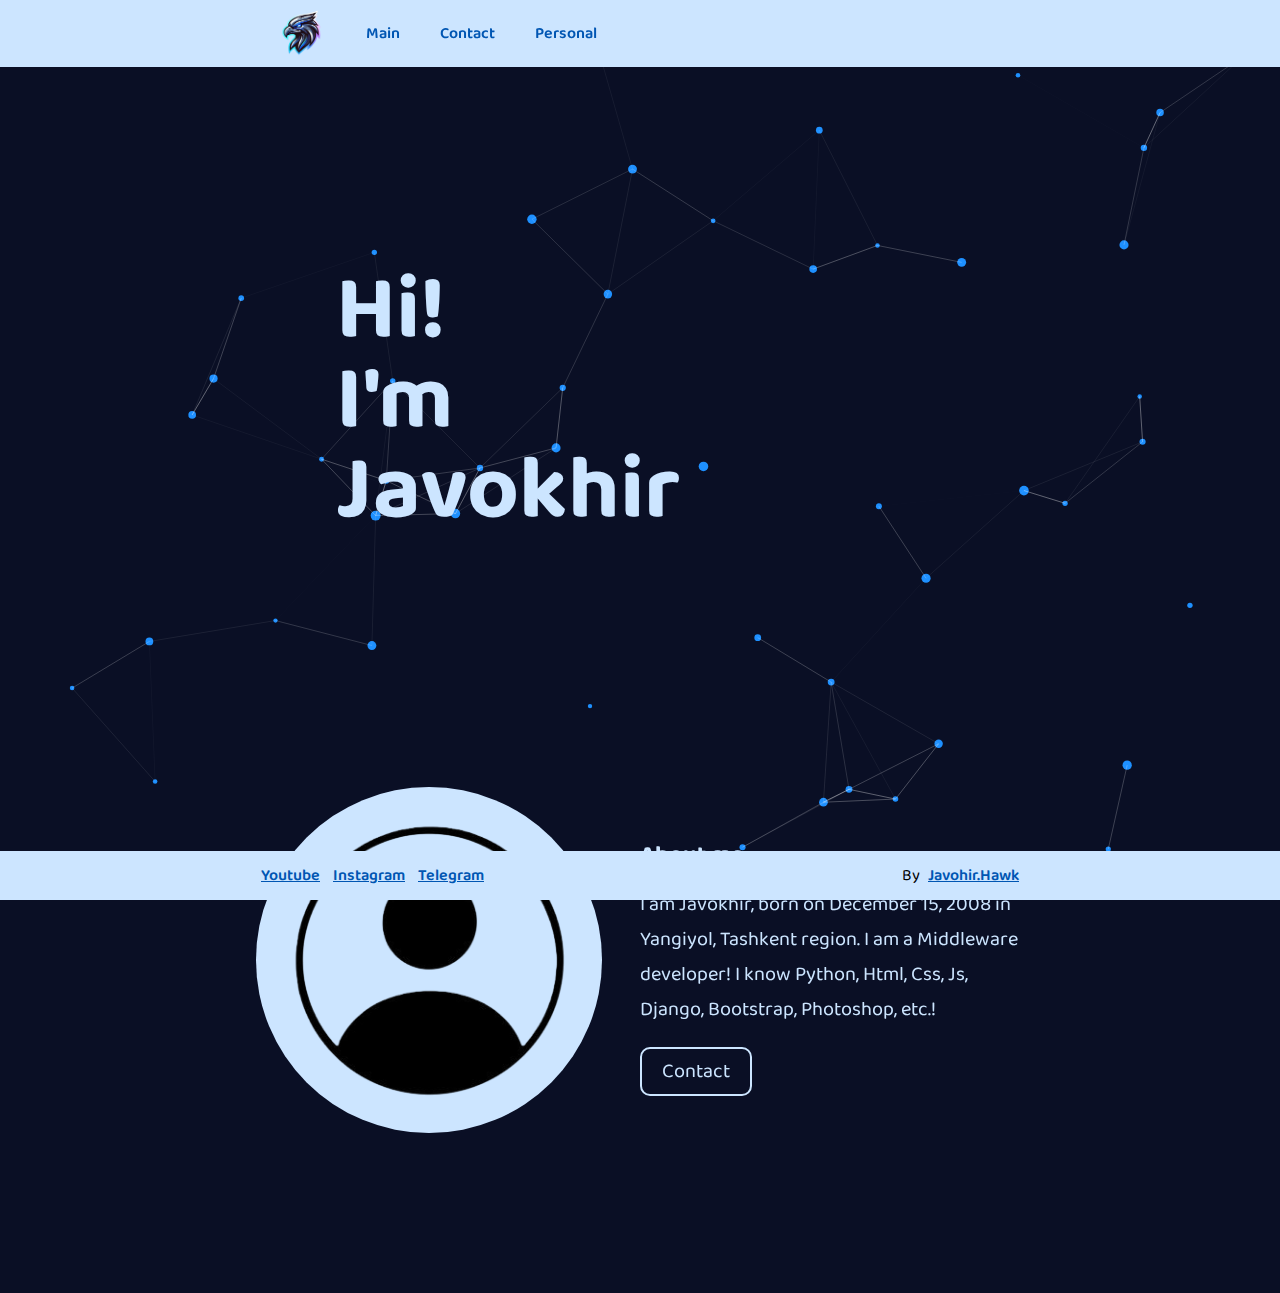
<file: index.html>
<!DOCTYPE html>
<html lang="en">

<head>
    <meta charset="UTF-8">
    <meta name="viewport" content="width=device-width, initial-scale=1.0">
    <link rel="stylesheet" href="./css/main_pc.css" media="(min-width: 769px)">
    <link rel="stylesheet" href="./css/main_mobile.css" media="(max-width: 768px)">
    <link rel="stylesheet" href="https://cdnjs.cloudflare.com/ajax/libs/font-awesome/6.5.1/css/all.min.css">
    <title>Javokhir - Main</title>
</head>

<body>

    <!-- Navbar -->
    <nav class="navbar">
        <div class="container">
            <div class="nav_links">
                <a class="nav_link" href="#"><img class="nav_icon" src="./photos/hawk_photo.png" alt="hawk icon"></a>
                <a href="#" id="main_link" class="nav_link">Main</a>
                <a href="#" id="contact_link" class="nav_link">Contact</a>
                <a href="#" id="personal_link" class="nav_link">Personal</a>
            </div>
        </div>
    </nav>
    <!-- Navbar -->

    <!-- Main -->
    <div class="container" id="main">
        <section class="main">
            <div class="main_content">
                <h2 class="main_title">
                    Hi! <br> I'm <br> Javokhir
                </h2>
            </div>
        </section>

        <section class="main_about">
            <div class="main_about_content">
                <div class="about_col">
                    <img class="about_photo" src="../photos/unknown_photo.png" alt="javokhir_photo">
                </div>
                <div class="about_col">
                    <h2 class="about_title">About me</h2>
                    <p class="about_text">I am Javokhir, born on December 15, 2008 in Yangiyol, Tashkent region. I am a
                        Middleware developer! I know Python, Html, Css, Js, Django, Bootstrap, Photoshop, etc.!</p>
                    <button class="about_btn" id="contact_link">Contact</button>
                </div>
        </section>
    </div>
    <!-- Main -->


    <!-- Contact -->
    <div class="contact" id="contact" style="display: none;">
        <div class="contact_box">
            <form id="contactForm">
                <h2 class="contact_title">Biz bilan bog'laning </h2>
                <div class="contact_items">
                    <label class="label" for="name">Ismingiz:</label>
                    <input type="text" id="name" name="name" required>
                </div>
                <div class="contact_items">
                    <label class="label" for="phone">Telefon raqamingiz:</label>
                    <input type="number" id="phone" name="phone" required>
                </div>
                <div class="contact_items">
                    <label class="label" for="message">Habar:</label>
                    <textarea id="message" name="message" required></textarea>
                </div>
                <button class="contact_btn" type="submit">Yuborish</button>
            </form>
        </div>
    </div>
    <!-- Contact -->

    <!-- Personal -->
    <div class="personal" id="personal" style="display: none;">
        <div class="container">
            <div class="personal_content" id="personal_content" style="display: none;">
                <h1 class="personal_title">Javohir Mamadiyorov Kundaligi</h1>
                <ol class="personal_list">
                    <li class="personal_message">
                        <p class="personal_p">Windows iso fayl yuklash uchun 
                            <a href="https://www.microsoft.com/en-us/software-download/windows11">havola</a>
                            kirishda VPN kerak bolishi mumkun</p>
                        <button class="copy_btn">📋Copy</button>
                    </li>
                    <li class="personal_message">
                        <p class="personal_p">
                            Windowsni o'rnatishda USB kerak boladi unga ISO faylni rufus orqali yuklash kerak
                        </p> <button class="copy_btn">📋Copy</button>
                    </li>
                    <li class="personal_message">
                        <p class="personal_p">
                            rufus yuklash uchun
                            <a href="https://github.com/pbatard/rufus/releases/download/v4.6/rufus-4.6.exe">havola</a>
                        </p> <button class="copy_btn">📋Copy</button>
                    </li>
                    <li class="personal_message">
                        <p class="personal_p">
                            Hard disk bilan ishlaydigan dastur Gparted uchun <a href="https://gparted.org/download.php">havola</a>
                        </p> <button class="copy_btn">📋Copy</button>
                    </li>
                </ol>
            </div>

             <!-- Modal oynasi -->
            <div id="modal">
                <div class="modal-content">
                    <h2>Parolni kiriting</h2>
                    <input class="modal_input" type="password" id="password" placeholder="Parolni kiriting">
                    <button class="modal_btn" onclick="checkPassword()">Kirish</button>
                    <p class="modal_alert" id="modalAlert">Noto‘g‘ri parol!</p>
                </div>
            </div>
        </div>
    </div>
    <!-- Personal -->

    <!-- Nav bottom -->
    <nav class="nav_bottom">
        <div class="container">
            <div class="nav_bottom_content">
                <div class="nav_bottom_links">
                    <a class="nav_bottom_link" href="https://www.youtube.com/@hawkzeta">Youtube</a>
                    <a class="nav_bottom_link" href="https://www.instagram.com/javohir.hawk/">Instagram</a>
                    <a class="nav_bottom_link" href="https://t.me/Javokhir00">Telegram</a>
                </div>
                <p>By <a class="nav_bottom_link" href="https://www.instagram.com/javohir.hawk/">Javohir.Hawk</a></p>
            </div>
        </div>
    </nav>
    <!-- Nav bottom -->

    <canvas id="canvas"></canvas>

    <script src="../js/background.js"></script>
    <script src="../js/all.js"></script>
</body>

</html>
</file>
<file: css/main_pc.css>
@import url('https://fonts.googleapis.com/css2?family=Baloo+Paaji+2:wght@400..800&family=Roboto:ital,wght@0,100..900;1,100..900&display=swap');

/* _________________________________________________________________ */

body {
    background: #0a0f25;
}

* {
    margin: 0;
    padding: 0;
    box-sizing: border-box;
    font-family: 'Baloo Paaji 2', cursive;
}

canvas {
    width: 100%;
    position: fixed;
    top: 0;
    left: 0;
    right: 0;
    bottom: 0;
    z-index: -1;
}

.container {
    margin: 0 20%;
}

.active {
    color: #003f7f !important;
}

/* ___________________________________________________________________ */

.navbar {
    background-color: #cce5ff;
}

.nav_links {
    display: flex;
    justify-content: start;
    align-items: center;
    height: 100%;
    font-weight: 600;
}

.nav_icon {
    width: 50px;
}

.nav_link {
    margin: 0 20px;
    color: #0056b3;
    text-decoration: none;
}

.nav_link:hover {
    color: #003f7f;
}

/* ___________________________________________________________________ */

.main {
    padding: 200px 0 0 50px;
}

.main_title {
    font-size: 90px;
    color: #cce5ff;
    line-height: 90px;
    padding-left: 30px;
}

/* ____________________________________________________________________ */

.main_about {
    padding-top: 200px;
    margin-bottom: 100px;
}

.main_about_content {
    display: flex;
    justify-content: space-between;
    align-items: center;
    padding: 50px 0;
}

.about_col {
    width: 50%;

}

.about_photo {
    width: 90%;
}

.about_title {
    color: #cce5ff;
}

.about_text {
    margin-top: 10px;
    color: #cce5ff;
    font-size: 20px;
}

.about_btn {
    background: inherit;
    color: #cce5ff;
    border: 2px solid #cce5ff;
    padding: 5px 20px;
    font-size: 20px;
    border-radius: 10px;
    cursor: pointer;
    transition: 0.3s;
    margin-top: 20px;
}

.about_btn:hover {
    background: #cce5ff;
    color: #0a0f25;
}

.about_photo {
    border-radius: 50%;
    background-color: #cce5ff;
}

/* ____________________________________________________________________ */

.nav_bottom {
    position: fixed;
    bottom: 0;
    left: 0;
    right: 0;
    background-color: #cce5ff;
    padding: 10px 0;
}

.nav_bottom_link {
    color: #0056b3;
    font-weight: 600;
    padding: 0 5px;
}

.nav_bottom_content {
    display: flex;
    justify-content: space-between;
}


/* ____________________________________________________________________ */

.contact_box {
    color: #cce5ff;
    display: flex;
    justify-content: center;
    margin-top: 50px;
}

#contactForm {
    width: 50%;
}

.contact_title {
    color: #cce5ff;
    font-size: 25px;
}

.contact_items {
    display: flex;
    flex-direction: column;
}

.contact_items textarea {
    height: 200px;
}

.contact_items textarea, .contact_items input {
    outline: none;
    border-radius: 5px;
    color: #0056b3;
    border: 2px solid #0056b3;
    font-family: 'Baloo Paaji 2', cursive;
    line-height: 10px;
    padding: 5px;
    font-weight: 600;
    font-size: 13px;
    background-color: inherit;
}

.contact_items textarea:focus, .contact_items input:focus {
    box-shadow: 0 0 2px 4px #0056b3;
}

.contact_btn {
    padding: 5px 10px;
    cursor: pointer;
    margin-top: 10px;
    border: 2px solid #0056b3;
    border-radius: 5px;
    background: inherit;
    color: #0056b3;
    font-weight: 600;
}

.contact_btn:hover {
    background: #0056b3;
    color: #0a0f25;
}

/* ____________________________________________________________________ */

.personal {
    margin-top: 30px;
}

.personal_title {
    color: #cce5ff;
}

.personal_message {
    color: #cce5ff;
    font-size: 20px;
    border: 2px solid #cce5ff;
    padding: 5px 10px;
    border-radius: 5px;
    display: flex;
    justify-content: space-between;
    align-items: start;
    margin: 10px 0;
    position: relative;
}

.personal_p {
    width: 90%;
    margin-right: 10px; 
}

.personal_p * {
    color: #cce5ff !important; 
}


.copy_btn {
    background: inherit;
    color: #cce5ff;
    border: 2px solid #cce5ff;
    padding: 5px;
    border-radius: 5px;
    cursor: pointer;
    transition: 0.2s;;
    position: absolute;
    top: 4px;
    right: 4px;
}

.copy_btn:hover {
    background: #cce5ff;
    color: #0a0f25;
}


/* _________________________________________________________________ */

#modal {
    display: flex;
    justify-content: center;
}

.modal-content {
    text-align: center;
    background-color: #0a0f25;
    color: #cce5ff;
    padding: 0 20px;
    padding-top: 15px;
    border: 2px solid #cce5ff;
    border-radius: 10px;
    height: 140px;
}

.modal_input {
    background: inherit;
    border: 2px solid #cce5ff;
    border-radius: 3px;
    color: #cce5ff;
    outline: 0;
}

.modal_btn {
    background: inherit;
    border: 2px solid #cce5ff;
    border-radius: 3px;
    color: #cce5ff;
    outline: 0;
    cursor: pointer;
    transition: 0.2s;
}

.modal_btn:hover {
    background: #cce5ff;
    color: #0a0f25;
}

.modal_alert {
    color: red;
    display: none;
    text-align: start;
}
</file>
<file: css/main_mobile.css>
@import url('https://fonts.googleapis.com/css2?family=Baloo+Paaji+2:wght@400..800&family=Roboto:ital,wght@0,100..900;1,100..900&display=swap');

/* _________________________________________________________________ */

body {
    background: #0a0f25;
}

* {
    margin: 0;
    padding: 0;
    box-sizing: border-box;
    font-family: 'Baloo Paaji 2', cursive;
}

canvas {
    width: 100%;
    position: fixed;
    top: 0;
    left: 0;
    right: 0;
    bottom: 0;
    z-index: -1;
}

.container {
    margin: 0 2%;
}

.active {
    color: #003f7f !important;
}

/* ___________________________________________________________________ */


.navbar {
    background-color: #cce5ff;
}

.nav_links {
    display: flex;
    justify-content: start;
    align-items: center;
    height: 100%;
    font-weight: 600;
}

.nav_icon {
    width: 50px;
}

.nav_link {
    margin: 0 5px;
    color: #0056b3;
    text-decoration: none;
}

.nav_link:hover {
    color: #003f7f;
}


/* ___________________________________________________________________ */


.main_about {
    padding-top: 200px;
    margin-bottom: 100px;
}

.main_about_content {
    display: flex;
    flex-direction: column;
    padding: 50px 0;
}


.about_photo {
    width: 100%;
}

.about_title {
    color: #cce5ff;
}

.about_text {
    margin-top: 10px;
    color: #cce5ff;
    font-size: 20px;
}

.about_btn {
    background: inherit;
    color: #cce5ff;
    border: 2px solid #cce5ff;
    padding: 5px 20px;
    font-size: 20px;
    border-radius: 10px;
    cursor: pointer;
    transition: 0.3s;
    margin-top: 20px;
}

.about_photo {
    border-radius: 50%;
    background-color: #cce5ff;
    display: none;
}

/* ___________________________________________________________________ */

.main {
    padding-top: 200px;
    padding-bottom: 100px;
}

.main_title {
    font-size: 70px;
    color: #cce5ff;
    line-height: 90px;
}

/* ___________________________________________________________________ */

.nav_bottom {
    margin-top: 100px;
    background-color: #cce5ff;
    padding: 10px 0;
}

.nav_bottom_link {
    color: #0056b3;
    font-weight: 600;
    padding: 0 5px;
}

.nav_bottom_content {
    display: flex;
    justify-content: space-between;
}

/* ___________________________________________________________________ */



.contact_box {
    color: #cce5ff;
    display: flex;
    justify-content: center;
    margin-top: 50px;
}

#contactForm {
    width: 95%;
}

.contact_title {
    color: #cce5ff;
    font-size: 25px;
}

.contact_items {
    display: flex;
    flex-direction: column;
}

.contact_items textarea {
    height: 200px;
}

.contact_items textarea, .contact_items input {
    outline: none;
    border-radius: 5px;
    color: #0056b3;
    border: 2px solid #0056b3;
    font-family: 'Baloo Paaji 2', cursive;
    line-height: 10px;
    padding: 5px;
    font-weight: 600;
    font-size: 13px;
    background-color: inherit;
}

.contact_items textarea:focus, .contact_items input:focus {
    box-shadow: 0 0 2px 4px #0056b3;
}

.contact_btn {
    padding: 5px 10px;
    cursor: pointer;
    margin-top: 10px;
    border: 2px solid #0056b3;
    border-radius: 5px;
    background: inherit;
    color: #0056b3;
    font-weight: 600;
}

.contact_btn:hover {
    background: #0056b3;
    color: #0a0f25;
}

/* ___________________________________________________________________ */

.nav_bottom {
    position: fixed;
    bottom: 0;
    left: 0;
    right: 0;
    background-color: #cce5ff;
    padding: 10px 0;
}

.nav_bottom_link {
    color: #0056b3;
    font-weight: 600;
    padding: 0 5px;
}

.nav_bottom_content {
    display: flex;
    justify-content: space-between;
}

/* ___________________________________________________________________ */

.personal {
    margin-top: 30px;
}

.personal_title {
    color: #cce5ff;
}

.personal_message {
    color: #cce5ff;
    font-size: 20px;
    border: 2px solid #cce5ff;
    padding: 5px 10px;
    border-radius: 5px;
    display: flex;
    justify-content: space-between;
    align-items: start;
    margin: 10px 0;
    position: relative;
}

.personal_p {
    width: 90%;
    margin-right: 10px; 
}

.personal_p * {
    color: #cce5ff !important; 
}

.copy_btn {
    background: inherit;
    color: #cce5ff;
    border: 2px solid #cce5ff;
    padding: 5px;
    border-radius: 5px;
    cursor: pointer;
    transition: 0.2s;;
    position: absolute;
    top: 4px;
    right: 4px;
}


.copy_btn:hover {
    background: #cce5ff;
    color: #0a0f25;
}
</file>
